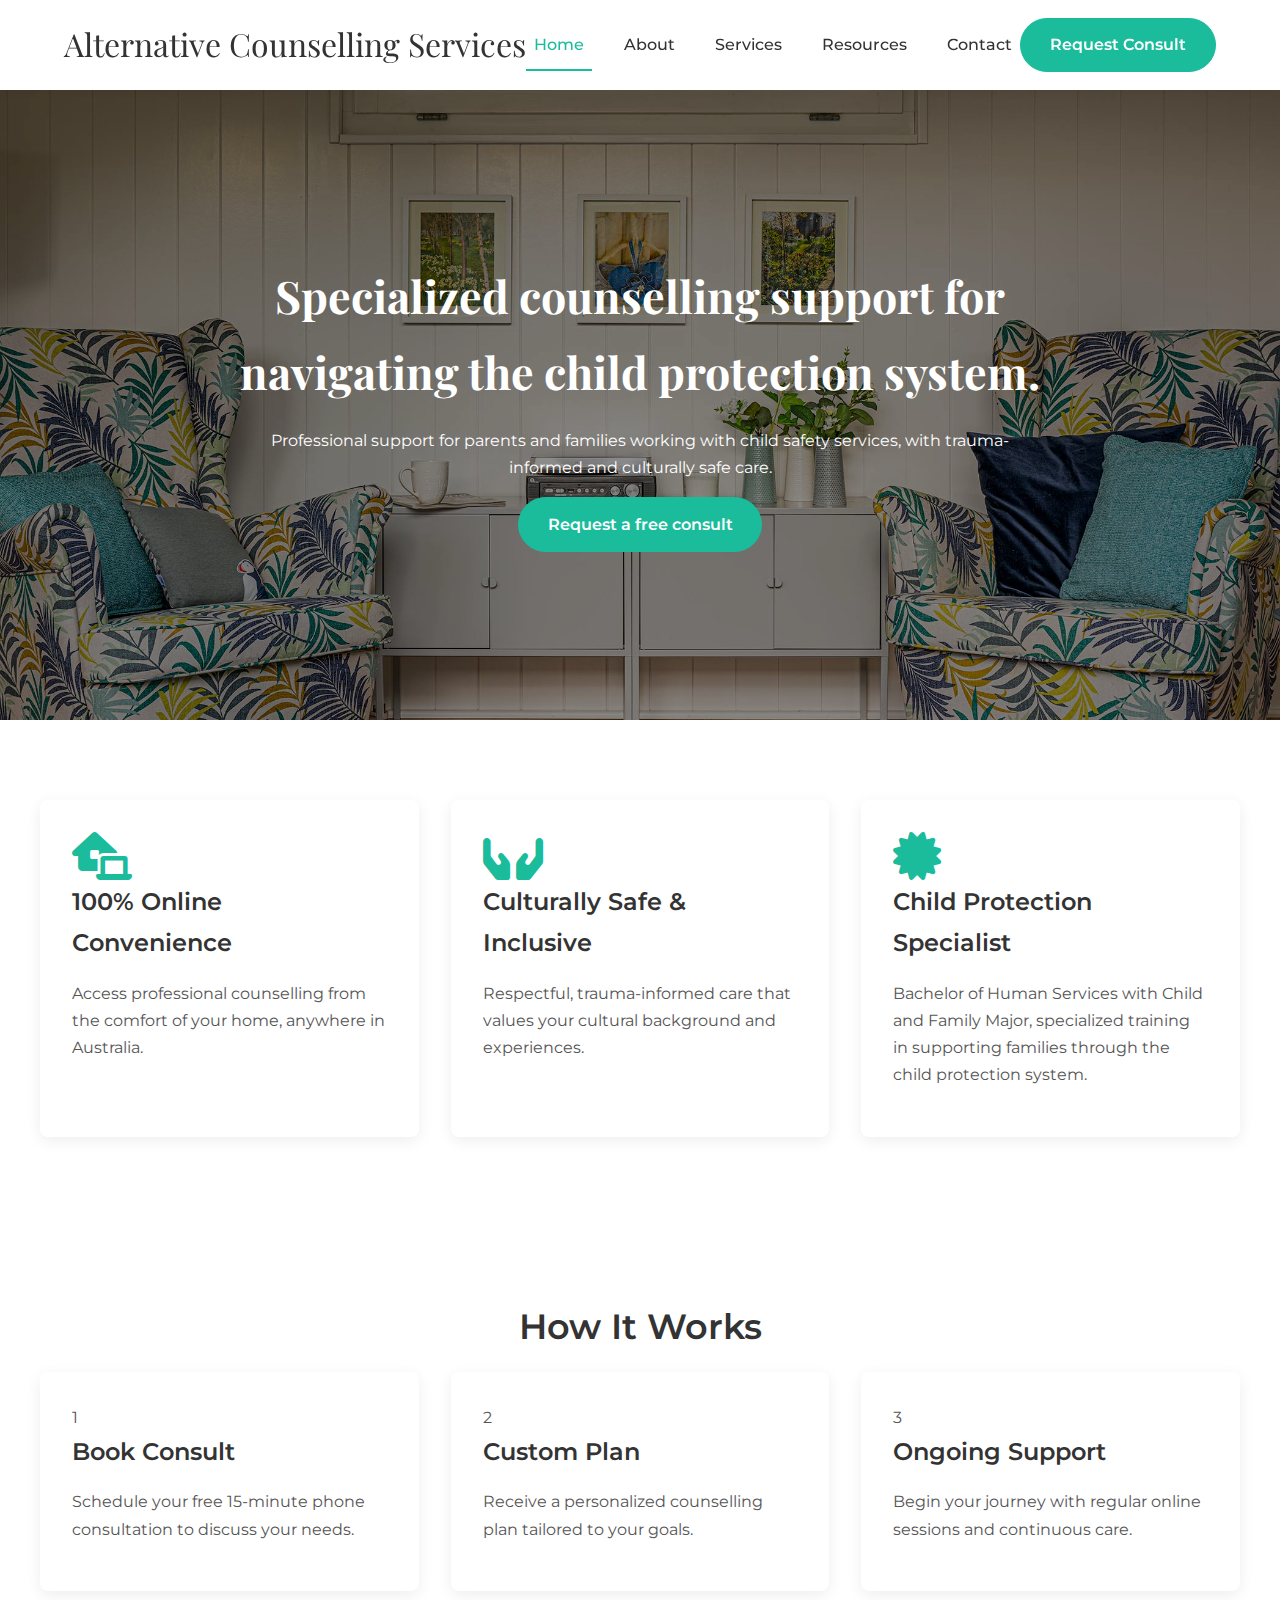
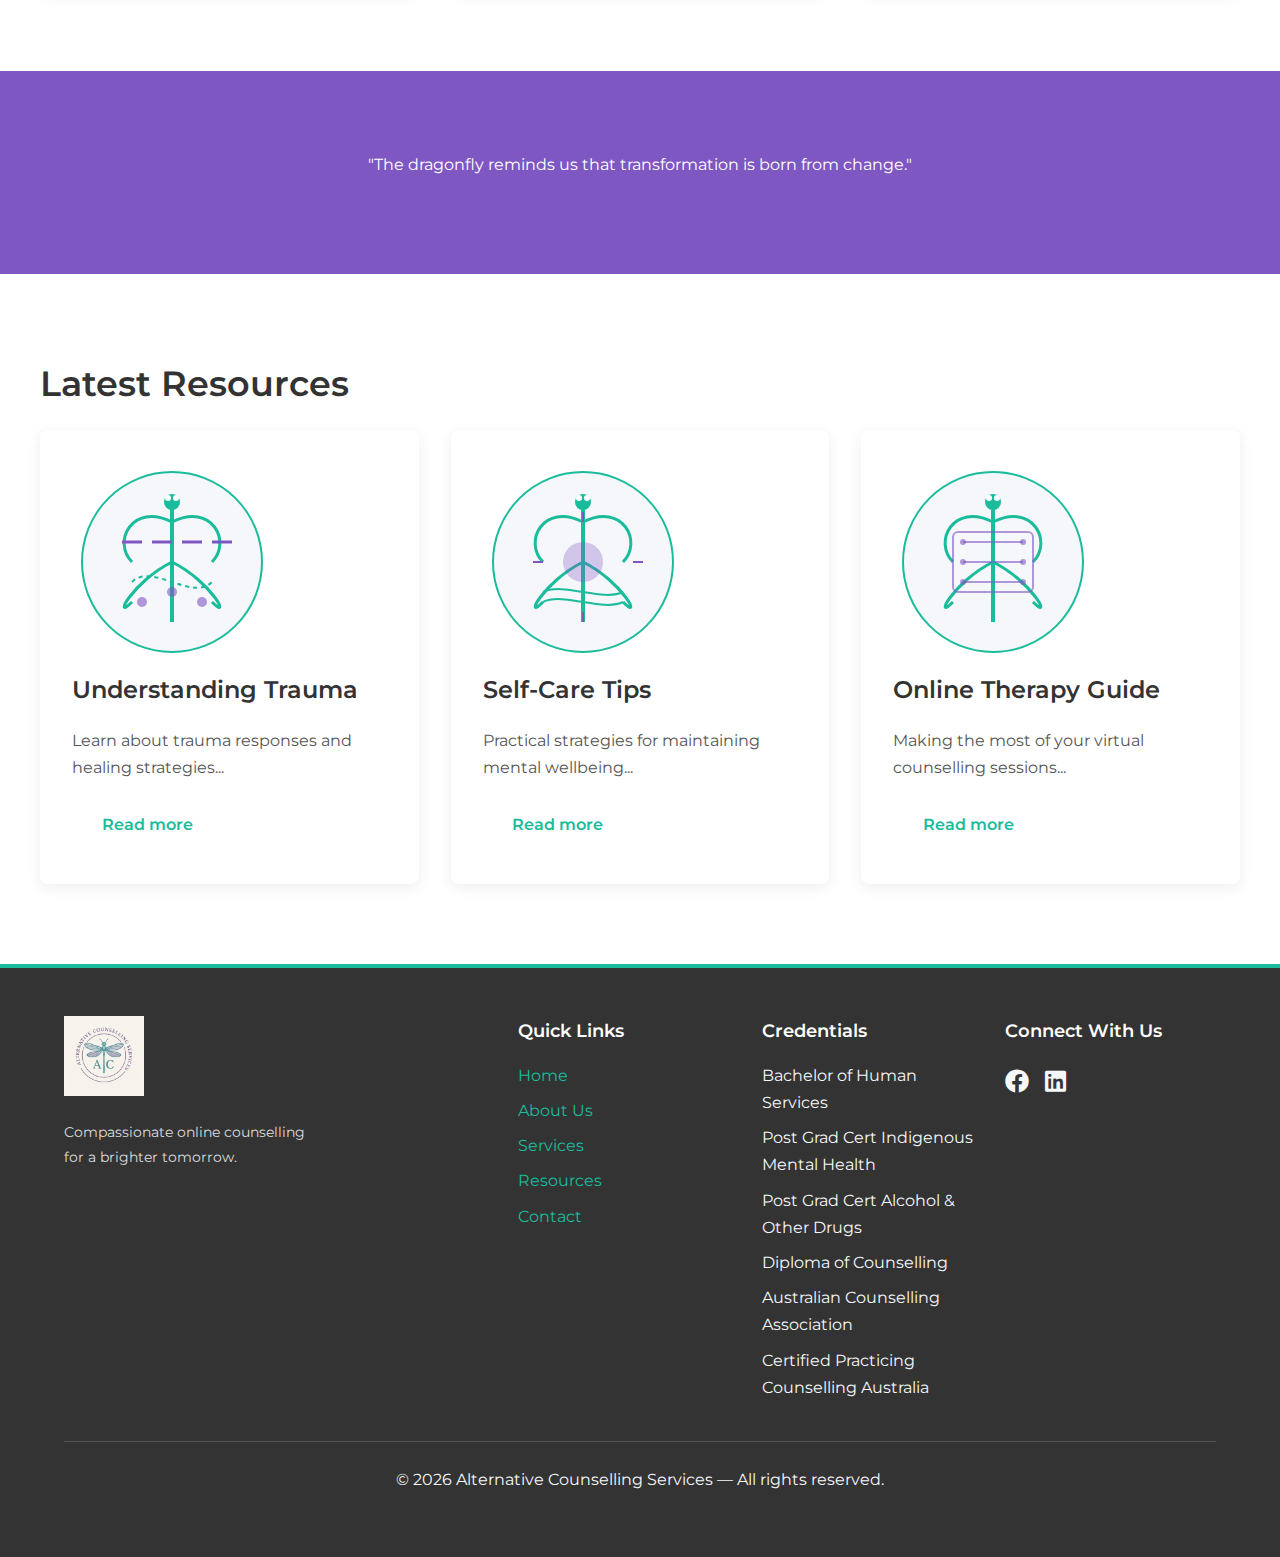
<file: index.html>
<!DOCTYPE html>
<html lang="en">
<head>
    <meta charset="UTF-8"> 
    <meta name="viewport" content="width=device-width, initial-scale=1.0">
    <title>Alternative Counselling Services | Trauma-Informed Online Counselling</title>
    <meta name="description" content="Professional online counselling services for adults, families, and young people. Trauma-informed and culturally safe support across Australia.">
    
    <!-- Favicon -->
    <link rel="icon" type="image/png" href="assets/img/acs-logo.png">

    <!-- Google Fonts -->
    <link href="https://fonts.googleapis.com/css2?family=Montserrat:wght@400;600;700&family=Open+Sans:wght@400;600&display=swap" rel="stylesheet">
    
    <!-- Font Awesome -->
    <link rel="stylesheet" href="https://cdnjs.cloudflare.com/ajax/libs/font-awesome/6.0.0/css/all.min.css">
    
    <!-- Custom CSS -->
    <link rel="stylesheet" href="assets/css/style.css">
    
    <!-- Schema.org JSON-LD -->
    <script type="application/ld+json">
    {
        "@context": "https://schema.org",
        "@type": "ProfessionalService",
        "name": "Alternative Counselling Services",
        "url": "https://alternativecounsellingservices.com.au",
        "areaServed": "AU",
        "description": "Trauma-informed online counselling services for adults, families, and young people across Australia.",
        "address": {
            "@type": "PostalAddress",
            "addressCountry": "AU"
        }
    }
    </script>
</head>
<body>
    <!-- Skip to content link -->
    <a href="#main-content" class="skip-link">Skip to main content</a>

    <!-- Header -->
    <header class="header">
        <div class="nav-container container">
            <a href="index.html" class="nav-logo-link">
                <span class="nav-logo-text">Alternative Counselling Services</span>
            </a>

            <nav class="nav-desktop">
                <a href="index.html" class="active">Home</a>
                <a href="about.html">About</a>
                <a href="services.html">Services</a>
                <a href="resources.html">Resources</a>
                <a href="contact.html">Contact</a>
            </nav>
            
            <a href="contact.html" class="btn btn-primary nav-consult-btn">Request Consult</a>

            <button class="nav-toggle" aria-label="Toggle Navigation">
                <div class="hamburger-box">
                    <div class="hamburger-inner"></div>
                </div>
            </button>
        </div>
    </header>
    
    <div class="nav-mobile-overlay" role="dialog" aria-modal="true">
        <nav class="nav-mobile">
            <a href="index.html">Home</a>
            <a href="about.html">About</a>
            <a href="services.html">Services</a>
            <a href="resources.html">Resources</a>
            <a href="contact.html">Contact</a>
            <a href="contact.html" class="btn btn-primary">Request a Free Consult</a>
        </nav>
    </div>

    <!-- Main Content -->
    <main id="main-content">
        <!-- Hero Section -->
        <section class="hero" style="background-image: url('assets/img/hero-1.jpg');">
            <div class="hero-content">
                <h1>Specialized counselling support for navigating the child protection system.</h1>
                <p>Professional support for parents and families working with child safety services, with trauma-informed and culturally safe care.</p>
                <a href="contact.html" class="btn btn-primary">Request a free consult</a>
            </div>
        </section>

        <!-- Value Cards -->
        <section class="section container">
            <div class="grid-3">
                <div class="card">
                    <i class="fas fa-laptop-house fa-3x" style="color: var(--color-primary);"></i>
                    <h3>100% Online Convenience</h3>
                    <p>Access professional counselling from the comfort of your home, anywhere in Australia.</p>
                </div>
                <div class="card">
                    <i class="fas fa-hands-holding fa-3x" style="color: var(--color-primary);"></i>
                    <h3>Culturally Safe & Inclusive</h3>
                    <p>Respectful, trauma-informed care that values your cultural background and experiences.</p>
                </div>
                <div class="card">
                    <i class="fas fa-certificate fa-3x" style="color: var(--color-primary);"></i>
                    <h3>Child Protection Specialist</h3>
                    <p>Bachelor of Human Services with Child and Family Major, specialized training in supporting families through the child protection system.</p>
                </div>
            </div>
        </section>

        <!-- How It Works -->
        <section class="section container dragonfly-bg">
            <h2 class="text-center">How It Works</h2>
            <div class="grid-3">
                <div class="card">
                    <div class="step-number">1</div>
                    <h3>Book Consult</h3>
                    <p>Schedule your free 15-minute phone consultation to discuss your needs.</p>
                </div>
                <div class="card">
                    <div class="step-number">2</div>
                    <h3>Custom Plan</h3>
                    <p>Receive a personalized counselling plan tailored to your goals.</p>
                </div>
                <div class="card">
                    <div class="step-number">3</div>
                    <h3>Ongoing Support</h3>
                    <p>Begin your journey with regular online sessions and continuous care.</p>
                </div>
            </div>
        </section>

        <!-- Dragonfly Quote -->
        <section class="section" style="background-color: var(--color-accent); color: white;">
            <div class="container text-center">
                <blockquote>
                    <p>"The dragonfly reminds us that transformation is born from change."</p>
                </blockquote>
            </div>
        </section>

        <!-- Latest Resources -->
        <section class="section container">
            <h2>Latest Resources</h2>
            <div class="grid-3">
                <!-- Resource cards will be populated from resources.html -->
                <div class="card">
                    <img src="assets/img/resource-trauma.svg" alt="Understanding Trauma" class="card-img">
                    <h3>Understanding Trauma</h3>
                    <p>Learn about trauma responses and healing strategies...</p>
                    <a href="resources.html" class="btn">Read more</a>
                </div>
                <div class="card">
                    <img src="assets/img/resource-selfcare.svg" alt="Self-Care Tips" class="card-img">
                    <h3>Self-Care Tips</h3>
                    <p>Practical strategies for maintaining mental wellbeing...</p>
                    <a href="resources.html" class="btn">Read more</a>
                </div>
                <div class="card">
                    <img src="assets/img/resource-online.svg" alt="Online Therapy Guide" class="card-img">
                    <h3>Online Therapy Guide</h3>
                    <p>Making the most of your virtual counselling sessions...</p>
                    <a href="resources.html" class="btn">Read more</a>
                </div>
            </div>
        </section>
    </main>

    <!-- Footer -->
    <footer class="footer">
        <div class="container">
            <div class="footer-grid">
                <div class="footer-col footer-col-1">
                    <img src="assets/img/acs-logo.png" alt="Alternative Counselling Services Logo" class="footer-logo">
                    <p class="footer-tagline">Compassionate online counselling for a brighter tomorrow.</p>
                </div>
                <div class="footer-col footer-col-2">
                    <h3>Quick Links</h3>
                    <ul class="footer-links">
                        <li><a href="index.html">Home</a></li>
                        <li><a href="about.html">About Us</a></li>
                        <li><a href="services.html">Services</a></li>
                        <li><a href="resources.html">Resources</a></li>
                        <li><a href="contact.html">Contact</a></li>
                    </ul>
                </div>
                <div class="footer-col footer-col-3">
                    <h3>Credentials</h3>
                    <ul class="footer-links">
                        <li>Bachelor of Human Services</li>
                        <li>Post Grad Cert Indigenous Mental Health</li>
                        <li>Post Grad Cert Alcohol & Other Drugs</li>
                        <li>Diploma of Counselling</li>
                        <li>Australian Counselling Association</li>
                        <li>Certified Practicing Counselling Australia</li>
                    </ul>
                </div>
                <div class="footer-col footer-col-4">
                    <h3>Connect With Us</h3>
                    <div class="footer-social">
                        <a href="#" aria-label="Facebook"><i class="fab fa-facebook"></i></a>
                        <a href="#" aria-label="LinkedIn"><i class="fab fa-linkedin"></i></a>
                    </div>
                </div>
            </div>
            <div class="footer-bottom">
                <p>&copy; <script>document.write(new Date().getFullYear())</script> Alternative Counselling Services — All rights reserved.</p>
            </div>
        </div>
    </footer>

    <!-- JavaScript -->
    <script src="js/main.js"></script>
</body>
</html>
</file>
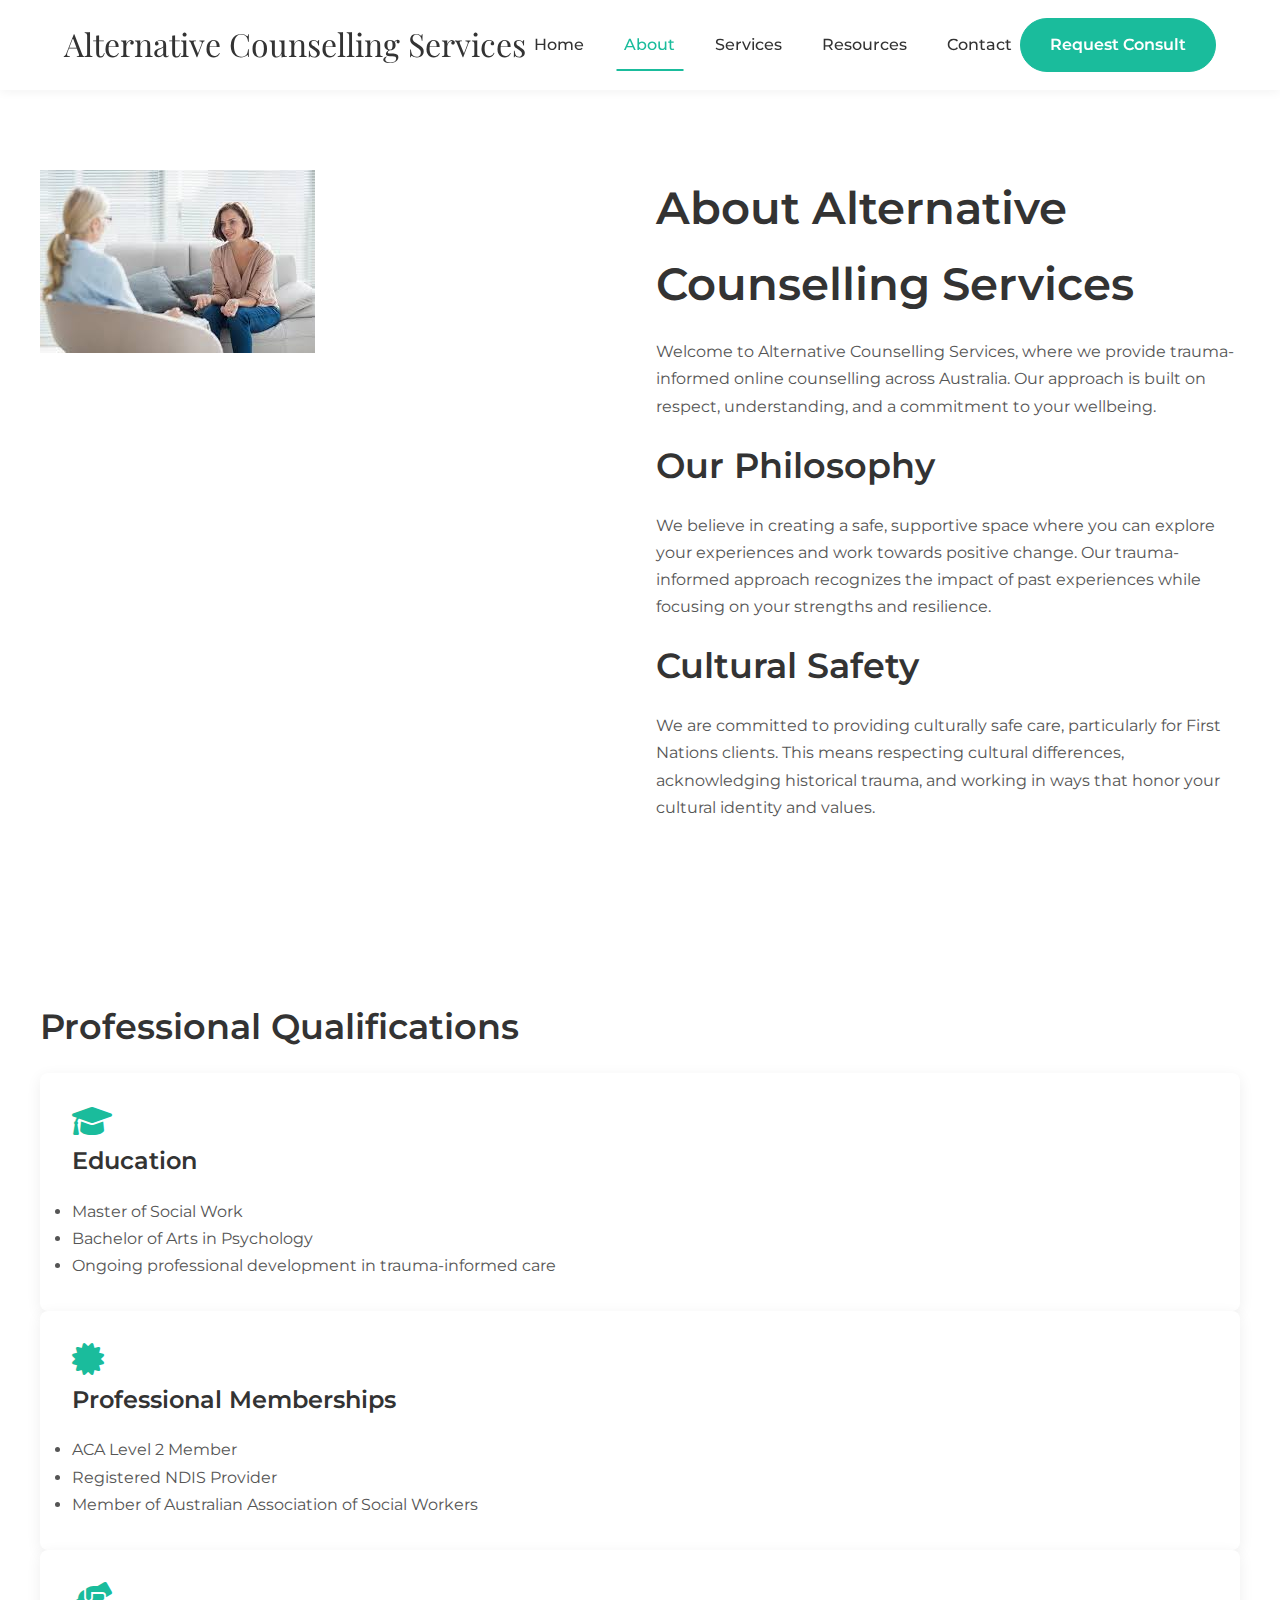
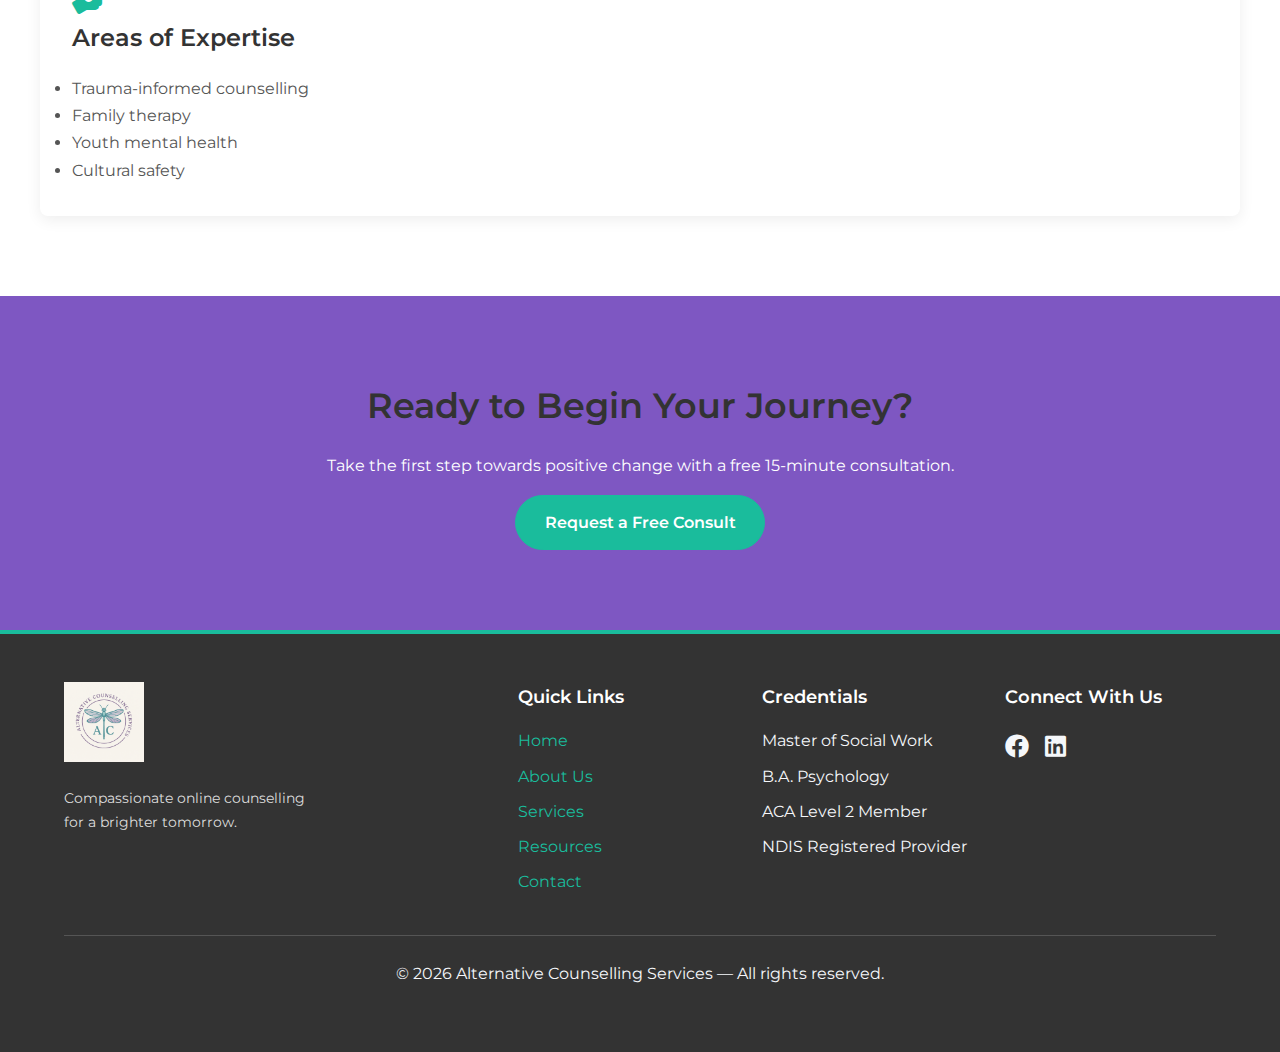
<file: about.html>
<!DOCTYPE html>
<html lang="en">
<head>
    <meta charset="UTF-8">
    <meta name="viewport" content="width=device-width, initial-scale=1.0">
    <title>About Us | Alternative Counselling Services</title>
    <meta name="description" content="Learn about our trauma-informed approach to counselling and our commitment to culturally safe care for all clients.">
    
    <!-- Favicon -->
    <link rel="icon" type="image/png" href="assets/img/acs-logo.png">

    <!-- Google Fonts -->
    <link href="https://fonts.googleapis.com/css2?family=Montserrat:wght@400;600;700&family=Open+Sans:wght@400;600&display=swap" rel="stylesheet">
    
    <!-- Font Awesome -->
    <link rel="stylesheet" href="https://cdnjs.cloudflare.com/ajax/libs/font-awesome/6.0.0/css/all.min.css">
    
    <!-- Custom CSS -->
    <link rel="stylesheet" href="assets/css/style.css">
</head>
<body>
    <!-- Skip to content link -->
    <a href="#main-content" class="skip-link">Skip to main content</a>

    <!-- Header -->
    <header class="header">
        <div class="nav-container container">
            <a href="index.html" class="nav-logo-link">
                <span class="nav-logo-text">Alternative Counselling Services</span>
            </a>

            <nav class="nav-desktop">
                <a href="index.html">Home</a>
                <a href="about.html" class="active">About</a>
                <a href="services.html">Services</a>
                <a href="resources.html">Resources</a>
                <a href="contact.html">Contact</a>
            </nav>
            
            <a href="contact.html" class="btn btn-primary nav-consult-btn">Request Consult</a>

            <button class="nav-toggle" aria-label="Toggle Navigation">
                <div class="hamburger-box">
                    <div class="hamburger-inner"></div>
                </div>
            </button>
        </div>
    </header>
    
    <div class="nav-mobile-overlay" role="dialog" aria-modal="true">
        <nav class="nav-mobile">
            <a href="index.html">Home</a>
            <a href="about.html">About</a>
            <a href="services.html">Services</a>
            <a href="resources.html">Resources</a>
            <a href="contact.html">Contact</a>
            <a href="contact.html" class="btn btn-primary">Request a Free Consult</a>
        </nav>
    </div>

    <!-- Main Content -->
    <main id="main-content">
        <!-- About Hero -->
        <section class="section container">
            <div class="grid-2">
                <div class="about-image">
                    <img src="assets/img/hero-2.jpg" alt="Kylie, Professional Counsellor" class="rounded-image">
                </div>
                <div class="about-content">
                    <h1>About Alternative Counselling Services</h1>
                    <p>Welcome to Alternative Counselling Services, where we provide trauma-informed online counselling across Australia. Our approach is built on respect, understanding, and a commitment to your wellbeing.</p>
                    
                    <h2>Our Philosophy</h2>
                    <p>We believe in creating a safe, supportive space where you can explore your experiences and work towards positive change. Our trauma-informed approach recognizes the impact of past experiences while focusing on your strengths and resilience.</p>
                    
                    <h2>Cultural Safety</h2>
                    <p>We are committed to providing culturally safe care, particularly for First Nations clients. This means respecting cultural differences, acknowledging historical trauma, and working in ways that honor your cultural identity and values.</p>
                </div>
            </div>
        </section>

        <!-- Qualifications -->
        <section class="section container dragonfly-bg">
            <h2>Professional Qualifications</h2>
            <div class="qualifications-grid">
                <div class="card">
                    <i class="fas fa-graduation-cap fa-2x" style="color: var(--color-primary);"></i>
                    <h3>Education</h3>
                    <ul>
                        <li>Master of Social Work</li>
                        <li>Bachelor of Arts in Psychology</li>
                        <li>Ongoing professional development in trauma-informed care</li>
                    </ul>
                </div>
                <div class="card">
                    <i class="fas fa-certificate fa-2x" style="color: var(--color-primary);"></i>
                    <h3>Professional Memberships</h3>
                    <ul>
                        <li>ACA Level 2 Member</li>
                        <li>Registered NDIS Provider</li>
                        <li>Member of Australian Association of Social Workers</li>
                    </ul>
                </div>
                <div class="card">
                    <i class="fas fa-hands-helping fa-2x" style="color: var(--color-primary);"></i>
                    <h3>Areas of Expertise</h3>
                    <ul>
                        <li>Trauma-informed counselling</li>
                        <li>Family therapy</li>
                        <li>Youth mental health</li>
                        <li>Cultural safety</li>
                    </ul>
                </div>
            </div>
        </section>

        <!-- Call to Action -->
        <section class="section" style="background-color: var(--color-accent); color: white;">
            <div class="container text-center">
                <h2>Ready to Begin Your Journey?</h2>
                <p>Take the first step towards positive change with a free 15-minute consultation.</p>
                <a href="contact.html" class="btn btn-primary">Request a Free Consult</a>
            </div>
        </section>
    </main>

    <!-- Footer -->
    <footer class="footer">
        <div class="container">
            <div class="footer-grid">
                <div class="footer-col footer-col-1">
                    <img src="assets/img/acs-logo.png" alt="Alternative Counselling Services Logo" class="footer-logo">
                    <p class="footer-tagline">Compassionate online counselling for a brighter tomorrow.</p>
                </div>
                <div class="footer-col footer-col-2">
                    <h3>Quick Links</h3>
                    <ul class="footer-links">
                        <li><a href="index.html">Home</a></li>
                        <li><a href="about.html">About Us</a></li>
                        <li><a href="services.html">Services</a></li>
                        <li><a href="resources.html">Resources</a></li>
                        <li><a href="contact.html">Contact</a></li>
                    </ul>
                </div>
                <div class="footer-col footer-col-3">
                    <h3>Credentials</h3>
                    <ul class="footer-links">
                        <li>Master of Social Work</li>
                        <li>B.A. Psychology</li>
                        <li>ACA Level 2 Member</li>
                        <li>NDIS Registered Provider</li>
                    </ul>
                </div>
                <div class="footer-col footer-col-4">
                    <h3>Connect With Us</h3>
                    <div class="footer-social">
                        <a href="#" aria-label="Facebook"><i class="fab fa-facebook"></i></a>
                        <a href="#" aria-label="LinkedIn"><i class="fab fa-linkedin"></i></a>
                    </div>
                </div>
            </div>
            <div class="footer-bottom">
                <p>&copy; <script>document.write(new Date().getFullYear())</script> Alternative Counselling Services — All rights reserved.</p>
            </div>
        </div>
    </footer>

    <!-- JavaScript -->
    <script src="js/main.js"></script>
</body>
</html>
</file>
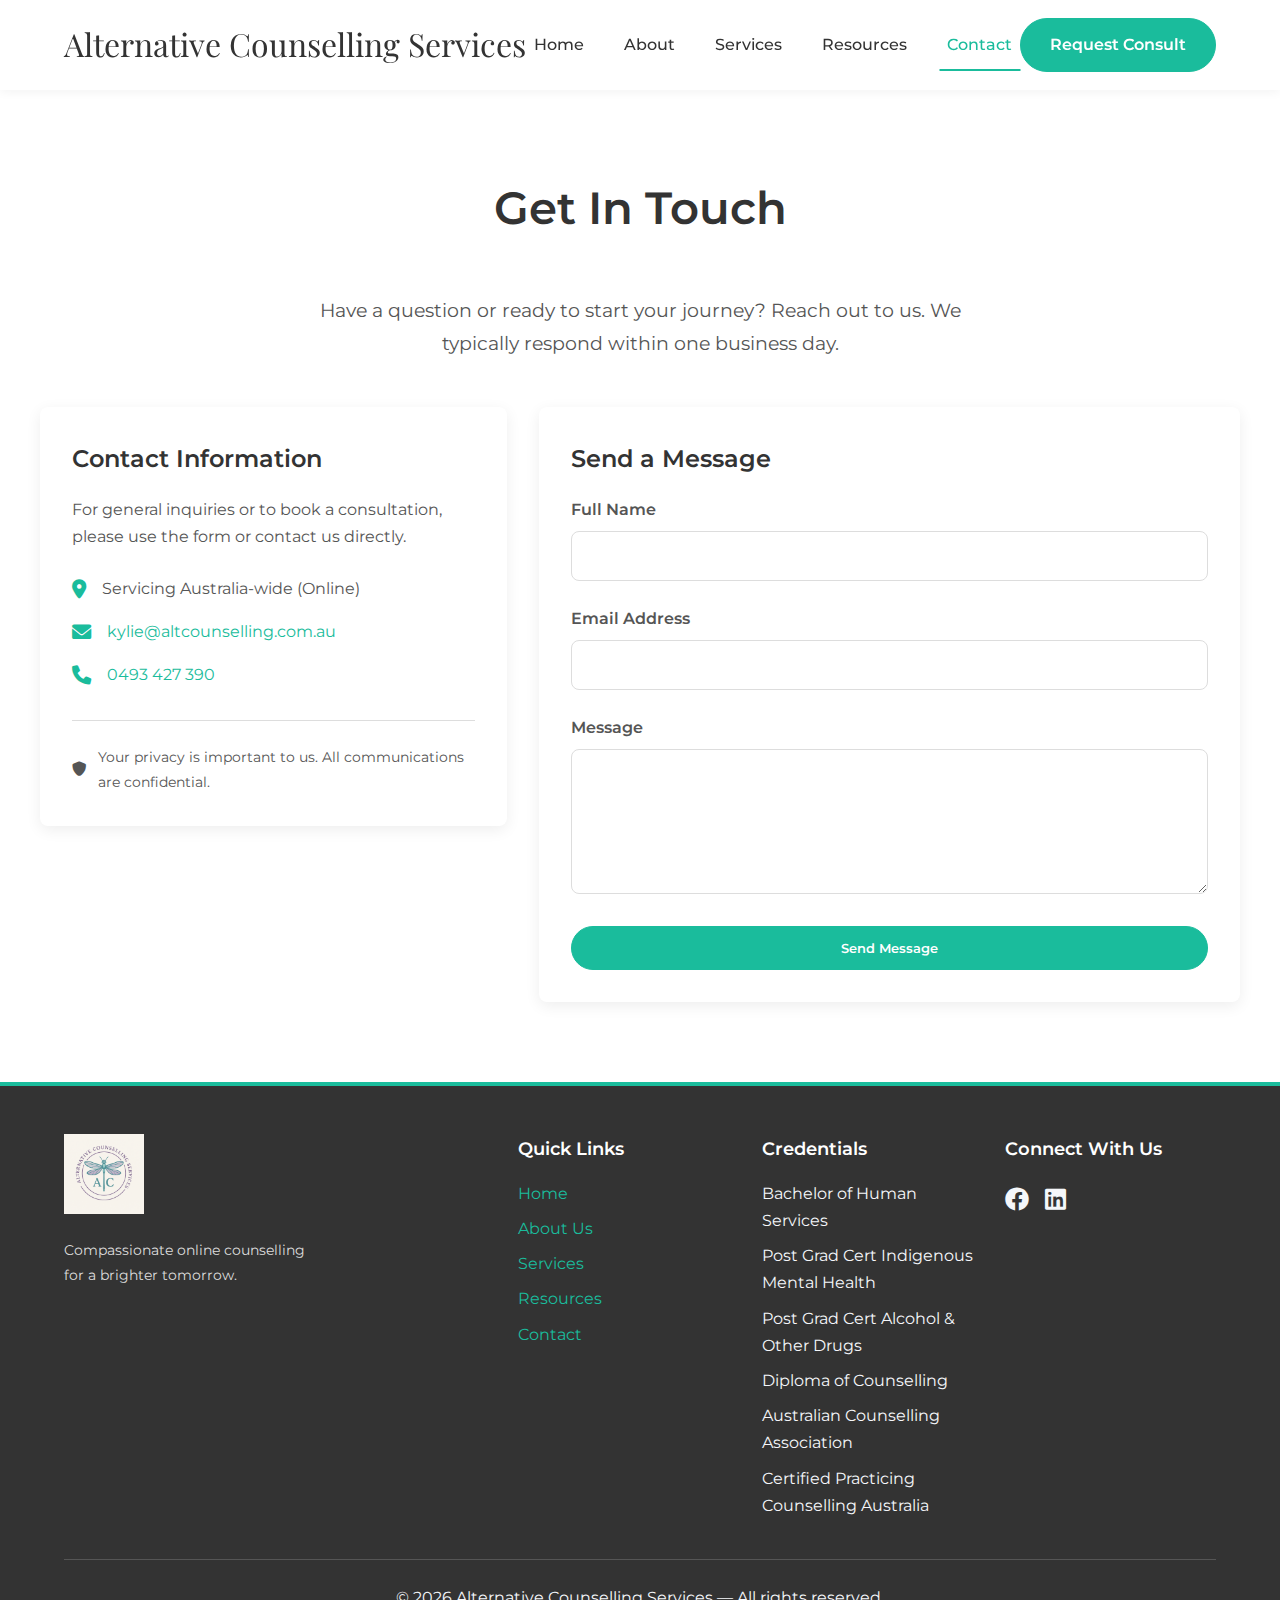
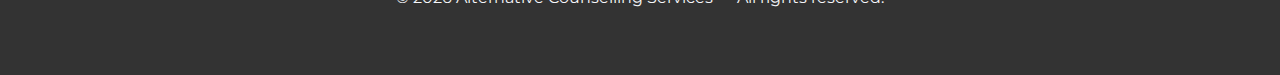
<file: contact.html>
<!DOCTYPE html>
<html lang="en">
<head>
    <meta charset="UTF-8"> 
    <meta name="viewport" content="width=device-width, initial-scale=1.0">
    <title>Contact Us | Alternative Counselling Services</title>
    <meta name="description" content="Get in touch with Alternative Counselling Services to schedule your free 15-minute consultation. Online counselling available across Australia.">
    
    <!-- Favicon -->
    <link rel="icon" type="image/png" href="assets/img/acs-logo.png">

    <!-- Google Fonts -->
    <link href="https://fonts.googleapis.com/css2?family=Montserrat:wght@400;600;700&family=Open+Sans:wght@400;600&display=swap" rel="stylesheet">
    
    <!-- Font Awesome -->
    <link rel="stylesheet" href="https://cdnjs.cloudflare.com/ajax/libs/font-awesome/6.0.0/css/all.min.css">
    
    <!-- Custom CSS -->
    <link rel="stylesheet" href="assets/css/style.css">
</head>
<body>
    <!-- Skip to content link -->
    <a href="#main-content" class="skip-link">Skip to main content</a>

    <!-- Header -->
    <header class="header">
        <div class="nav-container container">
            <a href="index.html" class="nav-logo-link">
                <span class="nav-logo-text">Alternative Counselling Services</span>
            </a>

            <nav class="nav-desktop">
                <a href="index.html">Home</a>
                <a href="about.html">About</a>
                <a href="services.html">Services</a>
                <a href="resources.html">Resources</a>
                <a href="contact.html" class="active">Contact</a>
            </nav>
            
            <a href="contact.html" class="btn btn-primary nav-consult-btn">Request Consult</a>

            <button class="nav-toggle" aria-label="Toggle Navigation">
                <div class="hamburger-box">
                    <div class="hamburger-inner"></div>
                </div>
            </button>
        </div>
    </header>
    
    <div class="nav-mobile-overlay" role="dialog" aria-modal="true">
        <nav class="nav-mobile">
            <a href="index.html">Home</a>
            <a href="about.html">About</a>
            <a href="services.html">Services</a>
            <a href="resources.html">Resources</a>
            <a href="contact.html">Contact</a>
            <a href="contact.html" class="btn btn-primary">Request a Free Consult</a>
        </nav>
    </div>

    <!-- Main Content -->
    <main id="main-content">
        <!-- Contact Section -->
        <section class="section container">
            <div class="text-center" style="margin-bottom: 3rem;">
                <h1 class="section-title">Get In Touch</h1>
                <p class="lead">Have a question or ready to start your journey? Reach out to us. We typically respond within one business day.</p>
            </div>

            <div class="contact-grid">
                <div class="card">
                    <h3>Contact Information</h3>
                    <p>For general inquiries or to book a consultation, please use the form or contact us directly.</p>
                    <ul class="contact-details-list">
                        <li><i class="fas fa-map-marker-alt"></i><span>Servicing Australia-wide (Online)</span></li>
                        <li><i class="fas fa-envelope"></i><a href="mailto:kylie@altcounselling.com.au">kylie@altcounselling.com.au</a></li>
                        <li><i class="fas fa-phone"></i><a href="tel:+61493427390">0493 427 390</a></li>
                    </ul>
                    <div class="privacy-note">
                        <i class="fas fa-shield-alt"></i>
                        <span>Your privacy is important to us. All communications are confidential.</span>
                    </div>
                </div>

                <div class="card">
                    <h3>Send a Message</h3>
                    <form action="https://formspree.io/f/xkgzvgvr" method="POST">
                        <div class="form-group">
                            <label for="name">Full Name</label>
                            <input type="text" id="name" name="name" class="form-control" required>
                        </div>
                        <div class="form-group">
                            <label for="email">Email Address</label>
                            <input type="email" id="email" name="email" class="form-control" required>
                        </div>
                        <div class="form-group">
                            <label for="message">Message</label>
                            <textarea id="message" name="message" class="form-control" rows="6" required></textarea>
                        </div>
                        <button type="submit" class="btn btn-primary" style="width: 100%;">Send Message</button>
                    </form>
                </div>
            </div>
        </section>
    </main>

    <!-- Footer -->
    <footer class="footer">
        <div class="container">
            <div class="footer-grid">
                <div class="footer-col footer-col-1">
                    <img src="assets/img/acs-logo.png" alt="Alternative Counselling Services Logo" class="footer-logo">
                    <p class="footer-tagline">Compassionate online counselling for a brighter tomorrow.</p>
                </div>
                <div class="footer-col footer-col-2">
                    <h3>Quick Links</h3>
                    <ul class="footer-links">
                        <li><a href="index.html">Home</a></li>
                        <li><a href="about.html">About Us</a></li>
                        <li><a href="services.html">Services</a></li>
                        <li><a href="resources.html">Resources</a></li>
                        <li><a href="contact.html">Contact</a></li>
                    </ul>
                </div>
                <div class="footer-col footer-col-3">
                    <h3>Credentials</h3>
                    <ul class="footer-links">
                        <li>Bachelor of Human Services</li>
                        <li>Post Grad Cert Indigenous Mental Health</li>
                        <li>Post Grad Cert Alcohol & Other Drugs</li>
                        <li>Diploma of Counselling</li>
                        <li>Australian Counselling Association</li>
                        <li>Certified Practicing Counselling Australia</li>
                    </ul>
                </div>
                <div class="footer-col footer-col-4">
                    <h3>Connect With Us</h3>
                    <div class="footer-social">
                        <a href="#" aria-label="Facebook"><i class="fab fa-facebook"></i></a>
                        <a href="#" aria-label="LinkedIn"><i class="fab fa-linkedin"></i></a>
                    </div>
                </div>
            </div>
            <div class="footer-bottom">
                <p>&copy; <script>document.write(new Date().getFullYear())</script> Alternative Counselling Services — All rights reserved.</p>
            </div>
        </div>
    </footer>

    <!-- JavaScript -->
    <script src="js/main.js"></script>
</body>
</html>
</file>
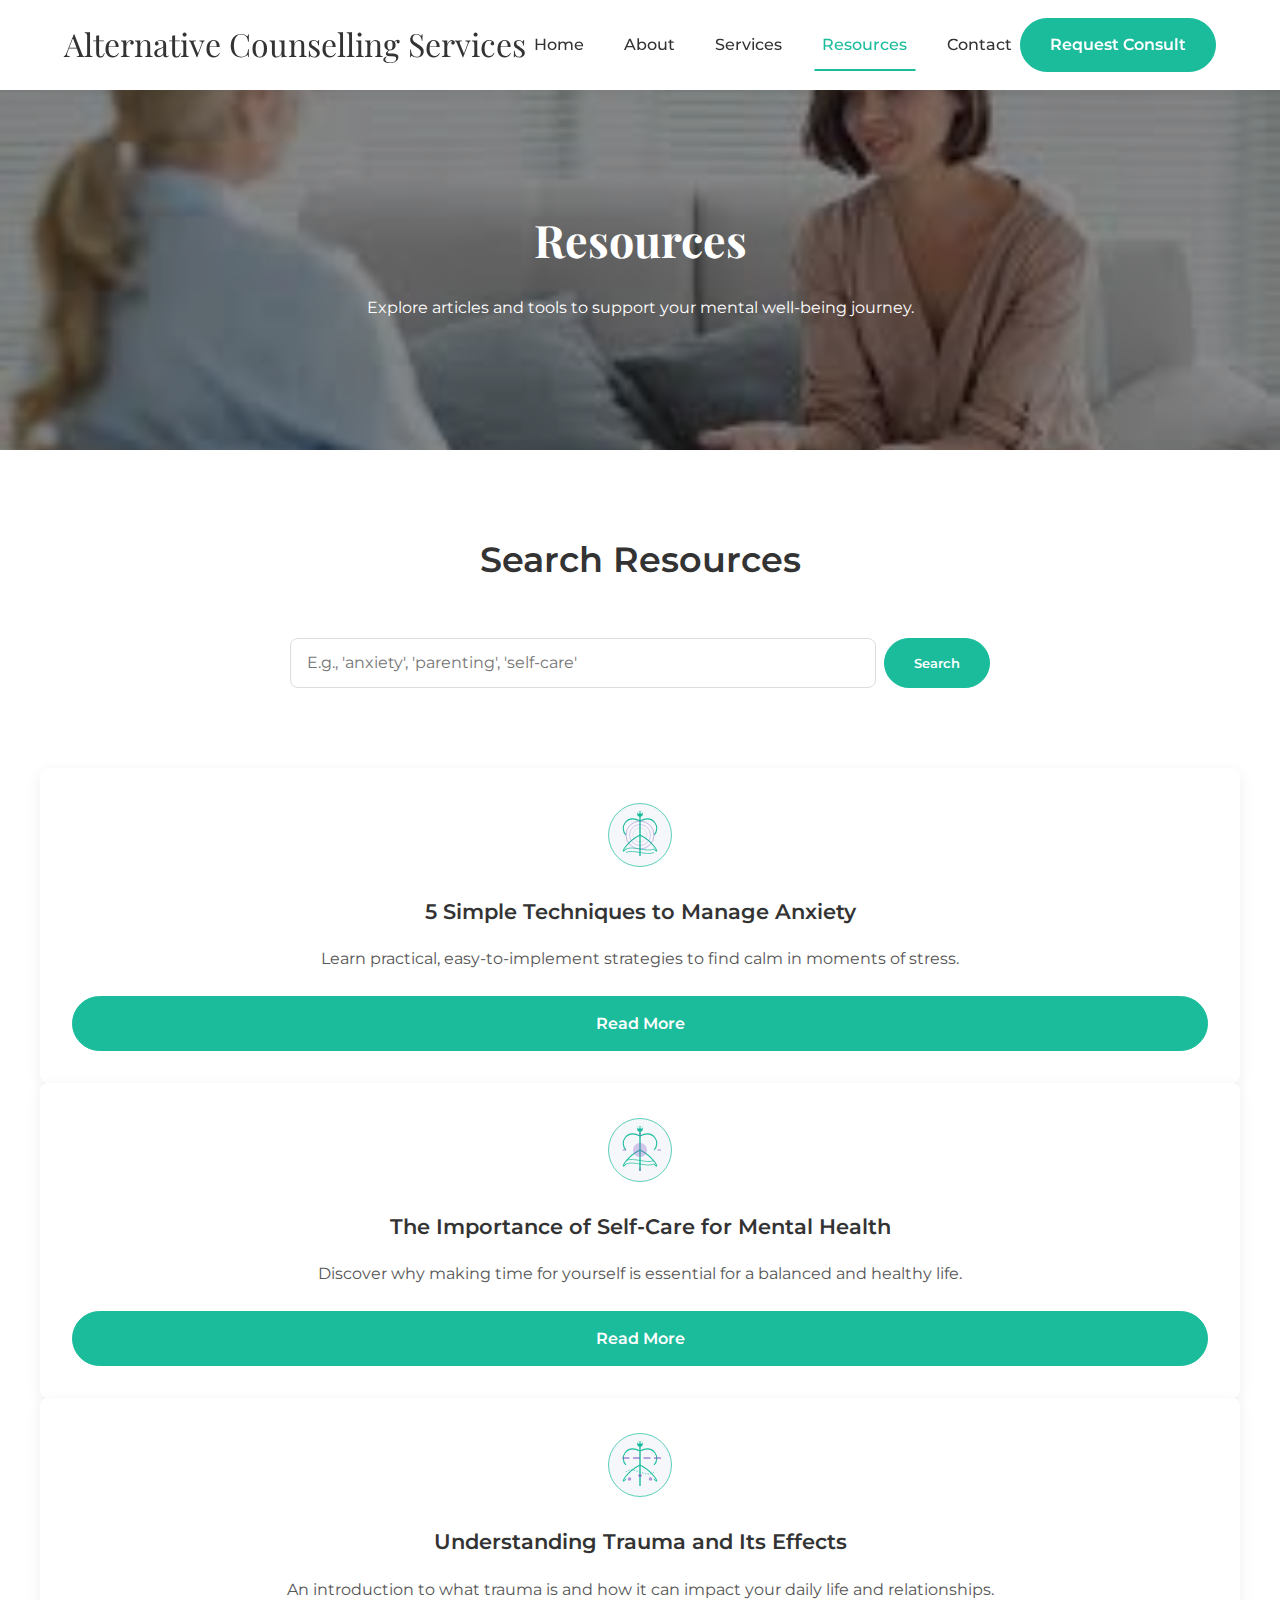
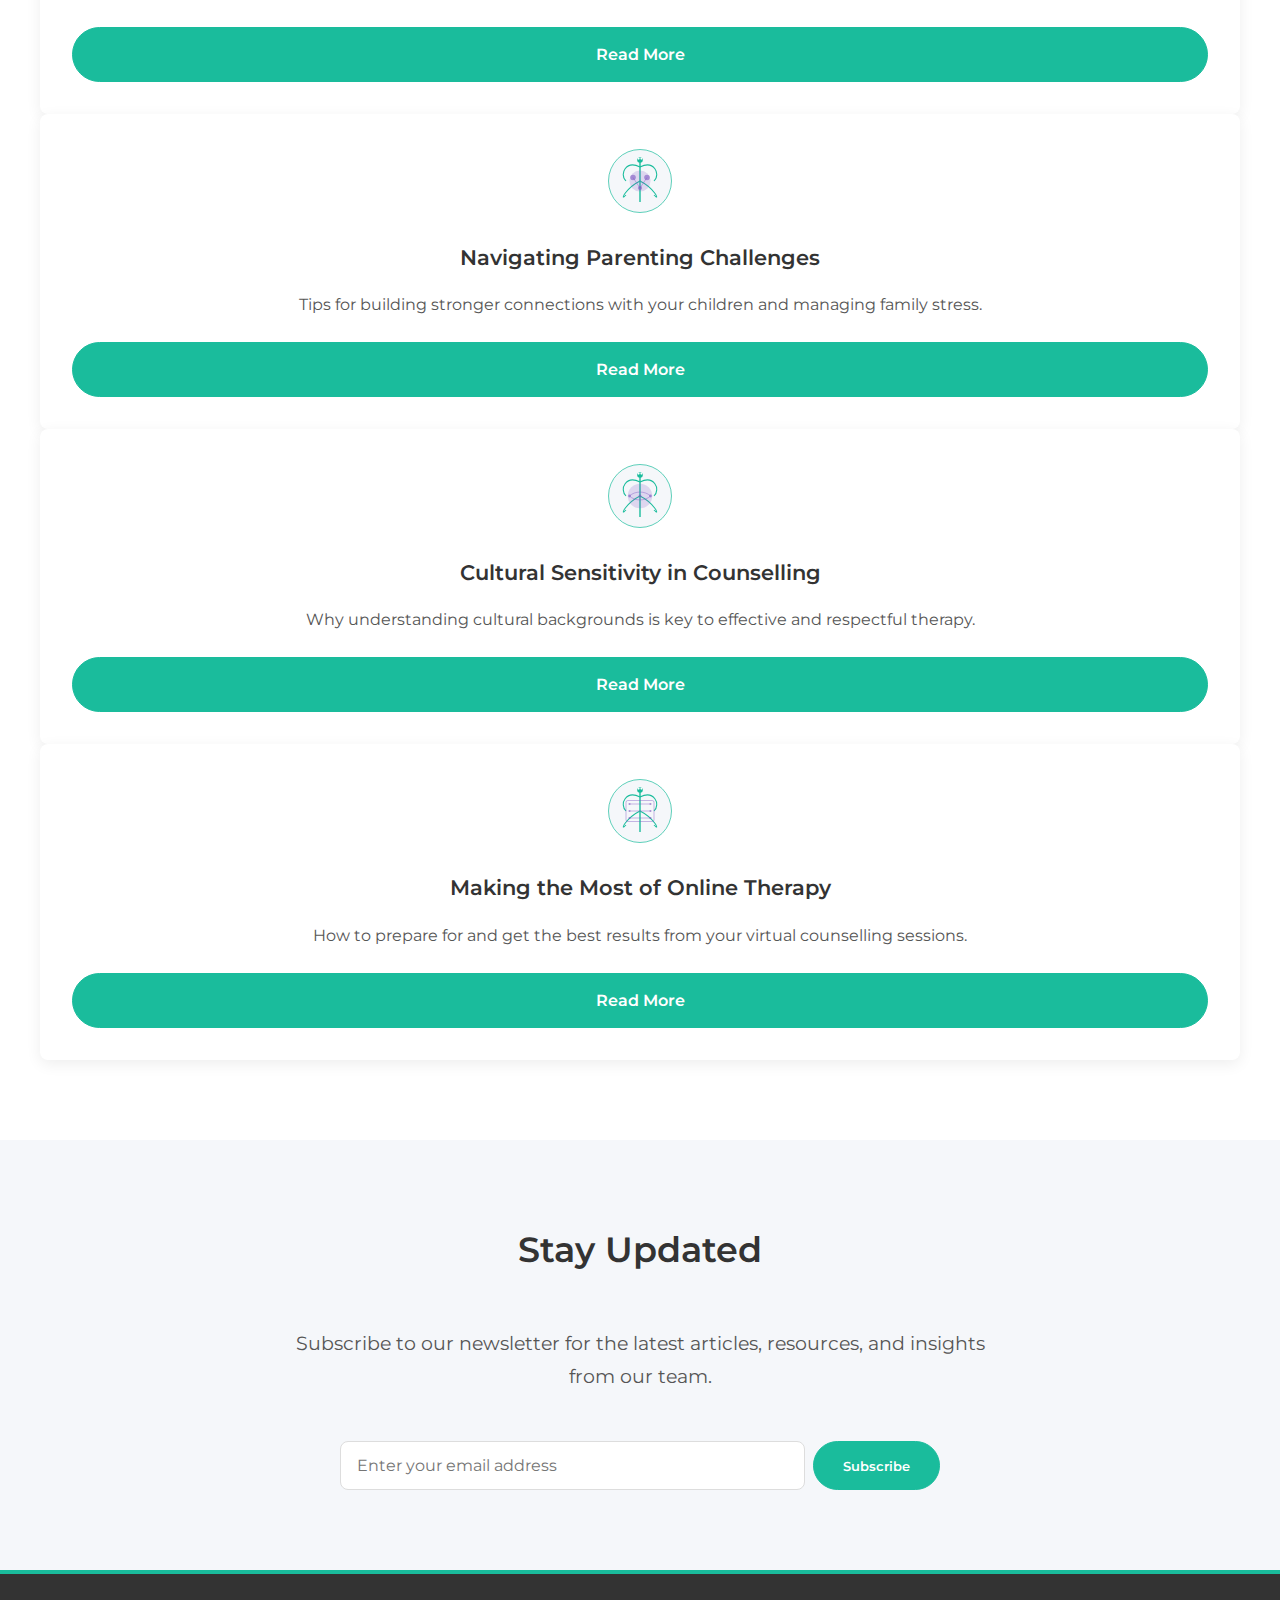
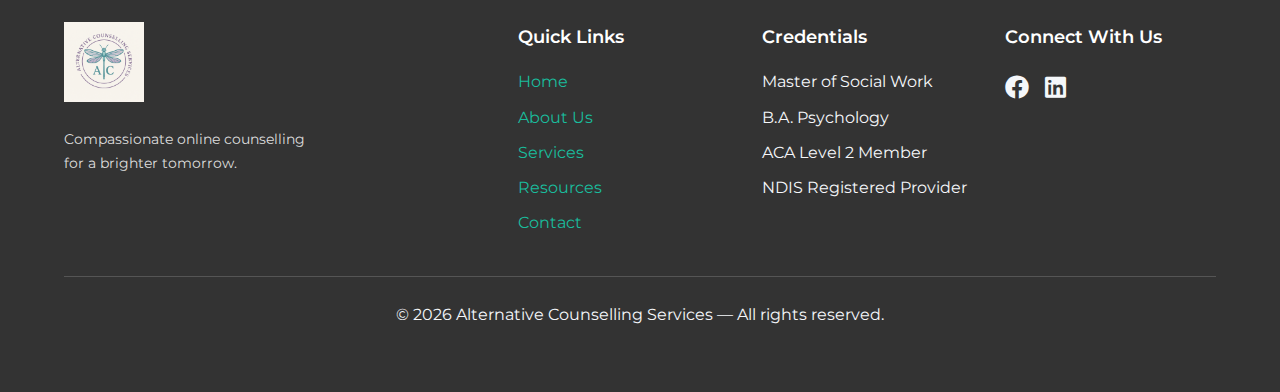
<file: resources.html>
<!DOCTYPE html>
<html lang="en">
<head>
    <meta charset="UTF-8">
    <meta name="viewport" content="width=device-width, initial-scale=1.0">
    <title>Resources | Alternative Counselling Services</title>
    <meta name="description" content="Helpful resources and articles about mental health, counselling, and wellbeing from Alternative Counselling Services.">
    
    <!-- Favicon -->
    <link rel="icon" type="image/png" href="assets/img/acs-logo.png">

    <!-- Google Fonts -->
    <link href="https://fonts.googleapis.com/css2?family=Montserrat:wght@400;600;700&family=Open+Sans:wght@400;600&display=swap" rel="stylesheet">
    
    <!-- Font Awesome -->
    <link rel="stylesheet" href="https://cdnjs.cloudflare.com/ajax/libs/font-awesome/6.0.0/css/all.min.css">
    
    <!-- Custom CSS -->
    <link rel="stylesheet" href="assets/css/style.css">
</head>
<body>
    <!-- Skip to content link -->
    <a href="#main-content" class="skip-link">Skip to main content</a>

    <!-- Header -->
    <header class="header">
        <div class="nav-container container">
            <a href="index.html" class="nav-logo-link">
                <span class="nav-logo-text">Alternative Counselling Services</span>
            </a>

            <nav class="nav-desktop">
                <a href="index.html">Home</a>
                <a href="about.html">About</a>
                <a href="services.html">Services</a>
                <a href="resources.html" class="active">Resources</a>
                <a href="contact.html">Contact</a>
            </nav>
            
            <a href="contact.html" class="btn btn-primary nav-consult-btn">Request Consult</a>

            <button class="nav-toggle" aria-label="Toggle Navigation">
                <div class="hamburger-box">
                    <div class="hamburger-inner"></div>
                </div>
            </button>
        </div>
    </header>
    
    <div class="nav-mobile-overlay" role="dialog" aria-modal="true">
        <nav class="nav-mobile">
            <a href="index.html">Home</a>
            <a href="about.html">About</a>
            <a href="services.html">Services</a>
            <a href="resources.html">Resources</a>
            <a href="contact.html">Contact</a>
            <a href="contact.html" class="btn btn-primary">Request a Free Consult</a>
        </nav>
    </div>

    <!-- Main Content -->
    <main id="main-content">
        <!-- Resources Hero -->
        <section class="hero" style="background-image: url('assets/img/hero-2.jpg'); min-height: 40vh;">
            <div class="hero-content">
                <h1>Resources</h1>
                <p>Explore articles and tools to support your mental well-being journey.</p>
            </div>
        </section>

        <!-- Search Section -->
        <section class="section container">
            <div class="search-container">
                <h2 class="section-title">Search Resources</h2>
                <form class="search-form">
                    <input type="search" class="form-control" placeholder="E.g., 'anxiety', 'parenting', 'self-care'">
                    <button type="submit" class="btn btn-primary">Search</button>
                </form>
            </div>
        </section>

        <!-- Resources Grid -->
        <section class="section container" style="padding-top: 0;">
            <div class="resources-grid">
                <!-- Resource Card 1: Anxiety -->
                <div class="card resource-card">
                    <img src="assets/img/resource-anxiety.svg" alt="Anxiety icon" class="resource-card-icon">
                    <h3>5 Simple Techniques to Manage Anxiety</h3>
                    <p>Learn practical, easy-to-implement strategies to find calm in moments of stress.</p>
                    <a href="#" class="btn btn-primary">Read More</a>
                </div>

                <!-- Resource Card 2: Self-Care -->
                <div class="card resource-card">
                    <img src="assets/img/resource-selfcare.svg" alt="Self-care icon" class="resource-card-icon">
                    <h3>The Importance of Self-Care for Mental Health</h3>
                    <p>Discover why making time for yourself is essential for a balanced and healthy life.</p>
                    <a href="#" class="btn btn-primary">Read More</a>
                </div>

                <!-- Resource Card 3: Trauma -->
                <div class="card resource-card">
                    <img src="assets/img/resource-trauma.svg" alt="Trauma icon" class="resource-card-icon">
                    <h3>Understanding Trauma and Its Effects</h3>
                    <p>An introduction to what trauma is and how it can impact your daily life and relationships.</p>
                    <a href="#" class="btn btn-primary">Read More</a>
                </div>

                <!-- Resource Card 4: Parenting -->
                <div class="card resource-card">
                    <img src="assets/img/resource-parenting.svg" alt="Parenting icon" class="resource-card-icon">
                    <h3>Navigating Parenting Challenges</h3>
                    <p>Tips for building stronger connections with your children and managing family stress.</p>
                    <a href="#" class="btn btn-primary">Read More</a>
                </div>
                
                <!-- Resource Card 5: Cultural -->
                <div class="card resource-card">
                    <img src="assets/img/resource-cultural.svg" alt="Cultural counselling icon" class="resource-card-icon">
                    <h3>Cultural Sensitivity in Counselling</h3>
                    <p>Why understanding cultural backgrounds is key to effective and respectful therapy.</p>
                    <a href="#" class="btn btn-primary">Read More</a>
                </div>

                <!-- Resource Card 6: Online -->
                <div class="card resource-card">
                    <img src="assets/img/resource-online.svg" alt="Online therapy icon" class="resource-card-icon">
                    <h3>Making the Most of Online Therapy</h3>
                    <p>How to prepare for and get the best results from your virtual counselling sessions.</p>
                    <a href="#" class="btn btn-primary">Read More</a>
                </div>
            </div>
        </section>

        <!-- Newsletter Section -->
        <section class="section newsletter-section" style="background-color: var(--color-light-alt);">
            <div class="container text-center">
                <h2 class="section-title">Stay Updated</h2>
                <p class="lead">Subscribe to our newsletter for the latest articles, resources, and insights from our team.</p>
                <form class="newsletter-form">
                    <input type="email" class="form-control" placeholder="Enter your email address">
                    <button type="submit" class="btn btn-primary">Subscribe</button>
                </form>
            </div>
        </section>
    </main>

    <!-- Footer -->
    <footer class="footer">
        <div class="container">
            <div class="footer-grid">
                <div class="footer-col footer-col-1">
                    <img src="assets/img/acs-logo.png" alt="Alternative Counselling Services Logo" class="footer-logo">
                    <p class="footer-tagline">Compassionate online counselling for a brighter tomorrow.</p>
                </div>
                <div class="footer-col footer-col-2">
                    <h3>Quick Links</h3>
                    <ul class="footer-links">
                        <li><a href="index.html">Home</a></li>
                        <li><a href="about.html">About Us</a></li>
                        <li><a href="services.html">Services</a></li>
                        <li><a href="resources.html">Resources</a></li>
                        <li><a href="contact.html">Contact</a></li>
                    </ul>
                </div>
                <div class="footer-col footer-col-3">
                    <h3>Credentials</h3>
                    <ul class="footer-links">
                        <li>Master of Social Work</li>
                        <li>B.A. Psychology</li>
                        <li>ACA Level 2 Member</li>
                        <li>NDIS Registered Provider</li>
                    </ul>
                </div>
                <div class="footer-col footer-col-4">
                    <h3>Connect With Us</h3>
                    <div class="footer-social">
                        <a href="#" aria-label="Facebook"><i class="fab fa-facebook"></i></a>
                        <a href="#" aria-label="LinkedIn"><i class="fab fa-linkedin"></i></a>
                    </div>
                </div>
            </div>
            <div class="footer-bottom">
                <p>&copy; <script>document.write(new Date().getFullYear())</script> Alternative Counselling Services — All rights reserved.</p>
            </div>
        </div>
    </footer>

    <!-- JavaScript -->
    <script src="js/main.js"></script>
</body>
</html>
</file>
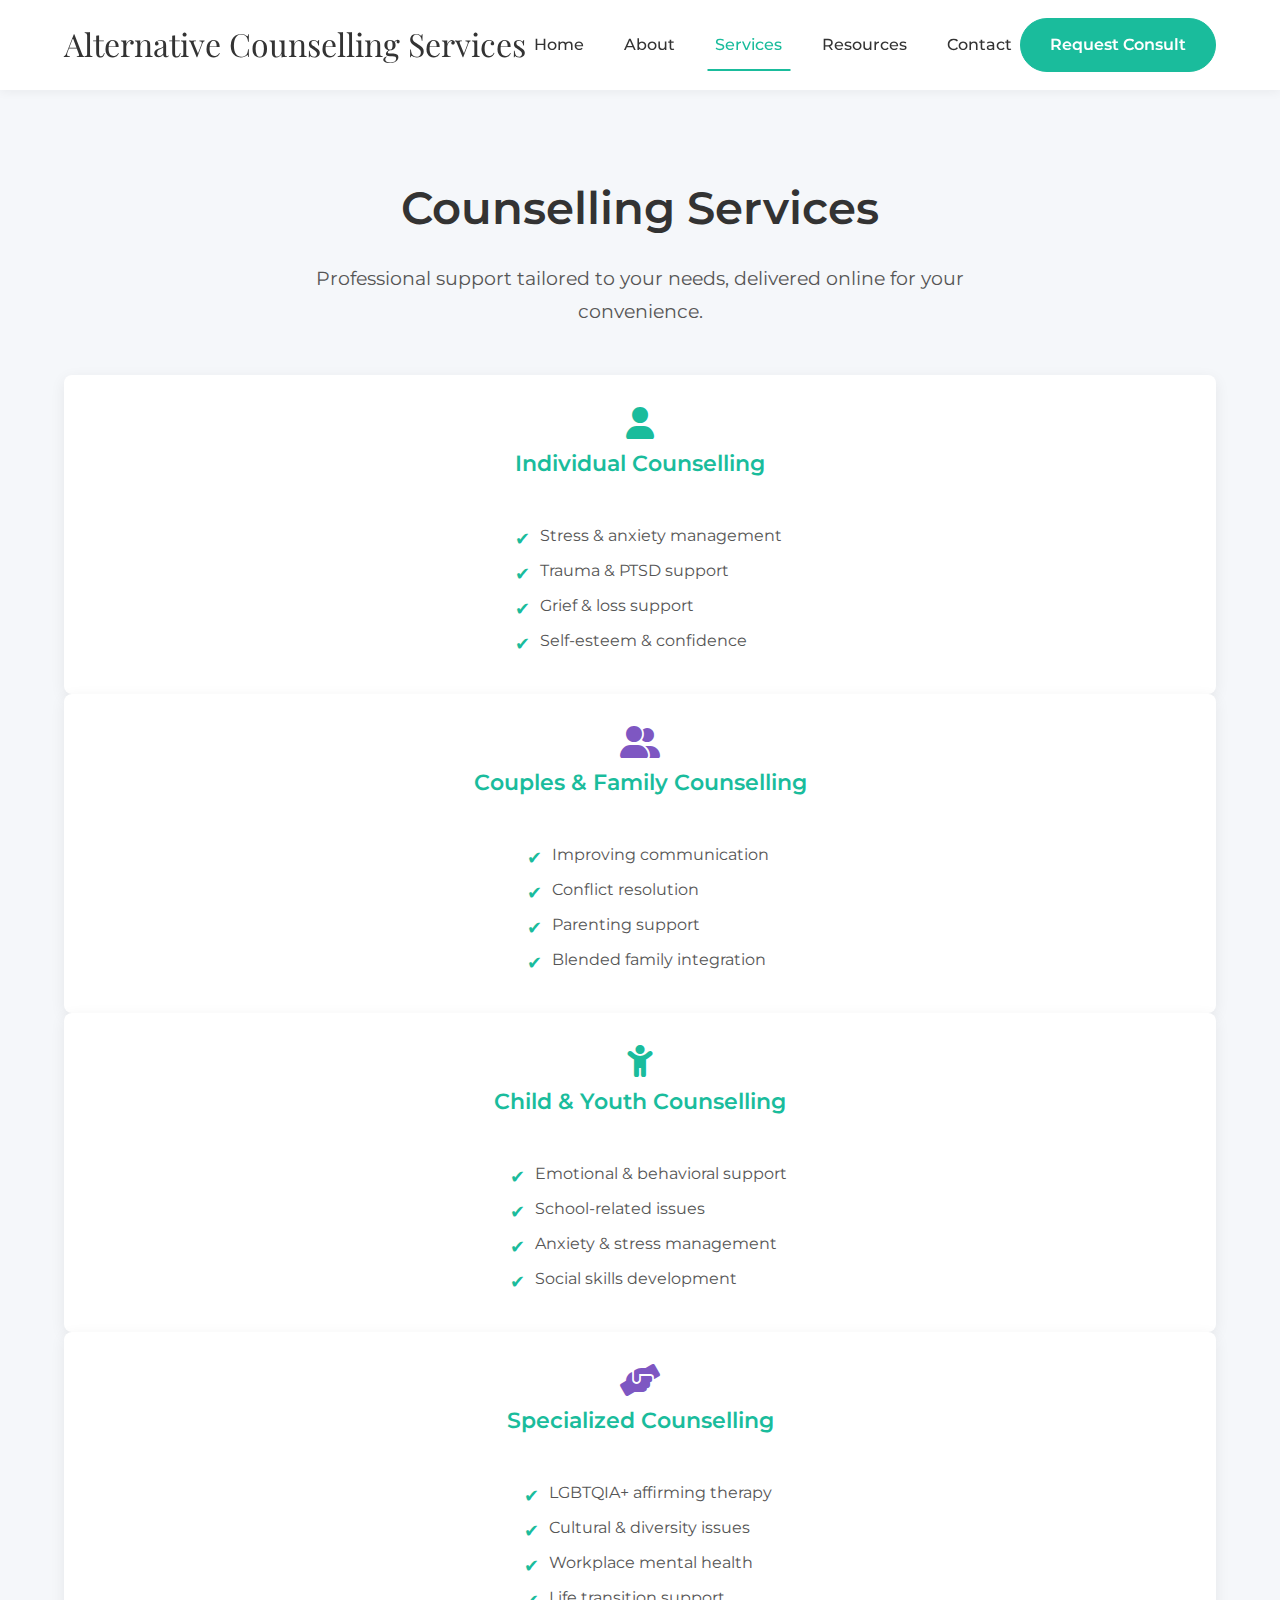
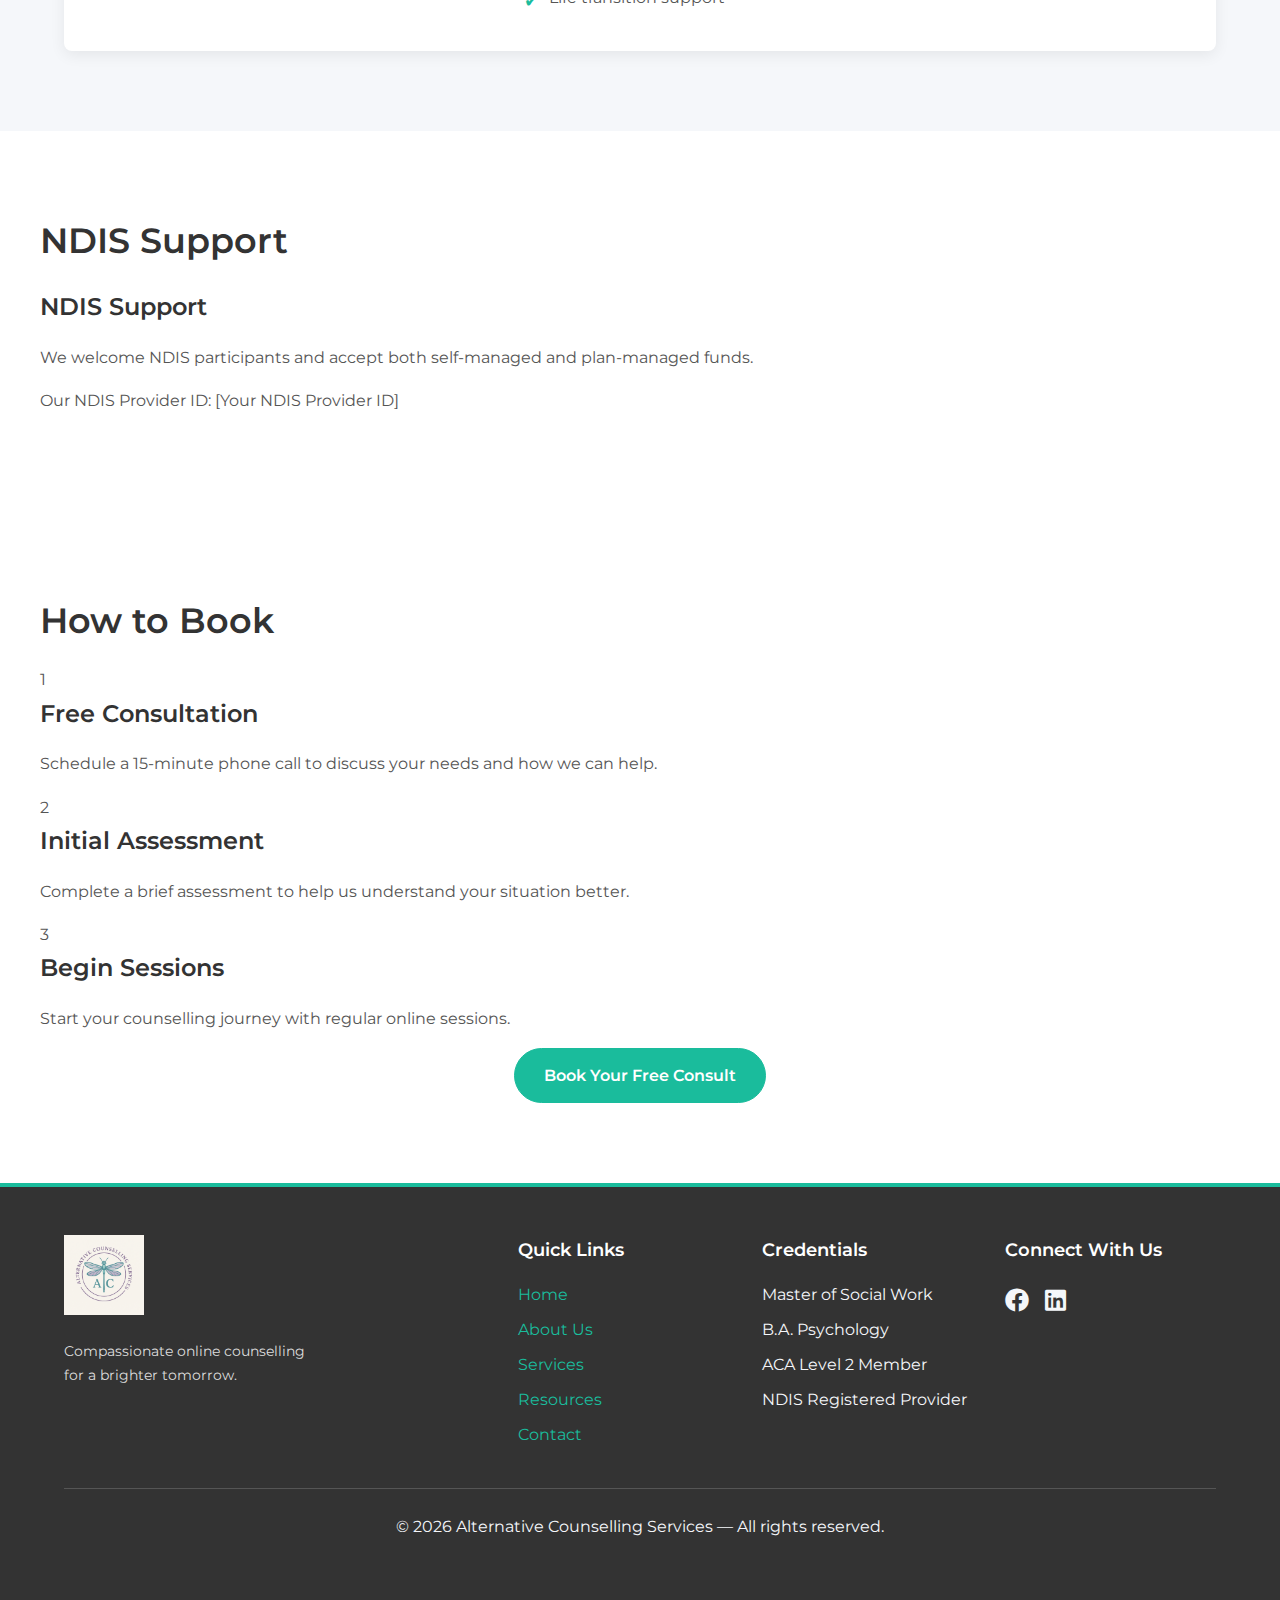
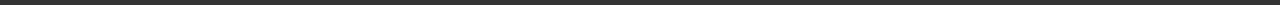
<file: services.html>
<!DOCTYPE html>
<html lang="en">
<head>
    <meta charset="UTF-8">
    <meta name="viewport" content="width=device-width, initial-scale=1.0">
    <title>Services | Alternative Counselling Services</title>
    <meta name="description" content="Professional counselling services for adults, children, and families. Learn about our fees and NDIS support options.">
    
    <!-- Favicon -->
    <link rel="icon" type="image/png" href="assets/img/acs-logo.png">
    
    <!-- Google Fonts -->
    <link href="https://fonts.googleapis.com/css2?family=Montserrat:wght@400;600;700&family=Open+Sans:wght@400;600&display=swap" rel="stylesheet">
    
    <!-- Font Awesome -->
    <link rel="stylesheet" href="https://cdnjs.cloudflare.com/ajax/libs/font-awesome/6.0.0/css/all.min.css">
    
    <!-- Custom CSS -->
    <link rel="stylesheet" href="assets/css/style.css">
</head>
<body>
    <!-- Skip to content link -->
    <a href="#main-content" class="skip-link">Skip to main content</a>

    <!-- Header -->
    <header class="header">
        <div class="nav-container container">
            <a href="index.html" class="nav-logo-link">
                <span class="nav-logo-text">Alternative Counselling Services</span>
            </a>

            <nav class="nav-desktop">
                <a href="index.html">Home</a>
                <a href="about.html">About</a>
                <a href="services.html" class="active">Services</a>
                <a href="resources.html">Resources</a>
                <a href="contact.html">Contact</a>
            </nav>
            
            <a href="contact.html" class="btn btn-primary nav-consult-btn">Request Consult</a>

            <button class="nav-toggle" aria-label="Toggle Navigation">
                <div class="hamburger-box">
                    <div class="hamburger-inner"></div>
                </div>
            </button>
        </div>
    </header>
    
    <div class="nav-mobile-overlay" role="dialog" aria-modal="true">
        <nav class="nav-mobile">
            <a href="index.html">Home</a>
            <a href="about.html">About</a>
            <a href="services.html">Services</a>
            <a href="resources.html">Resources</a>
            <a href="contact.html">Contact</a>
            <a href="contact.html" class="btn btn-primary">Request a Free Consult</a>
        </nav>
    </div>

    <!-- Main Content -->
    <main id="main-content">
        <!-- Services Section -->
        <section class="section services-page-header">
            <div class="container">
                <div class="text-center">
                    <h1>Counselling Services</h1>
                    <p class="lead">Professional support tailored to your needs, delivered online for your convenience.</p>
                </div>
    
                <div class="services-grid">
                    <div class="card service-card">
                        <i class="fas fa-user fa-2x" style="color: var(--color-primary);"></i>
                        <h3>Individual Counselling</h3>
                        <ul class="bullet-list">
                            <li class="bullet-list-item">Stress & anxiety management</li>
                            <li class="bullet-list-item">Trauma & PTSD support</li>
                            <li class="bullet-list-item">Grief & loss support</li>
                            <li class="bullet-list-item">Self-esteem & confidence</li>
                        </ul>
                    </div>
                    <div class="card service-card">
                        <i class="fas fa-user-friends fa-2x" style="color: var(--color-accent);"></i>
                        <h3>Couples & Family Counselling</h3>
                        <ul class="bullet-list">
                            <li class="bullet-list-item">Improving communication</li>
                            <li class="bullet-list-item">Conflict resolution</li>
                            <li class="bullet-list-item">Parenting support</li>
                            <li class="bullet-list-item">Blended family integration</li>
                        </ul>
                    </div>
                    <div class="card service-card">
                        <i class="fas fa-child fa-2x" style="color: var(--color-primary);"></i>
                        <h3>Child & Youth Counselling</h3>
                        <ul class="bullet-list">
                            <li class="bullet-list-item">Emotional & behavioral support</li>
                            <li class="bullet-list-item">School-related issues</li>
                            <li class="bullet-list-item">Anxiety & stress management</li>
                            <li class="bullet-list-item">Social skills development</li>
                        </ul>
                    </div>
                    <div class="card service-card">
                        <i class="fas fa-hands-helping fa-2x" style="color: var(--color-accent);"></i>
                        <h3>Specialized Counselling</h3>
                        <ul class="bullet-list">
                            <li class="bullet-list-item">LGBTQIA+ affirming therapy</li>
                            <li class="bullet-list-item">Cultural & diversity issues</li>
                            <li class="bullet-list-item">Workplace mental health</li>
                            <li class="bullet-list-item">Life transition support</li>
                        </ul>
                    </div>
                </div>
            </div>
        </section>

        <!-- NDIS Support Section -->
        <section class="section container dragonfly-bg">
            <h2>NDIS Support</h2>
            <div class="ndis-info">
                <h3>NDIS Support</h3>
                <p>We welcome NDIS participants and accept both self-managed and plan-managed funds.</p>
                <p>Our NDIS Provider ID: <span class="placeholder">[Your NDIS Provider ID]</span></p>
            </div>
        </section>

        <!-- How to Book -->
        <section class="section container">
            <h2>How to Book</h2>
            <div class="booking-steps">
                <div class="step">
                    <div class="step-number">1</div>
                    <h3>Free Consultation</h3>
                    <p>Schedule a 15-minute phone call to discuss your needs and how we can help.</p>
                </div>
                <div class="step">
                    <div class="step-number">2</div>
                    <h3>Initial Assessment</h3>
                    <p>Complete a brief assessment to help us understand your situation better.</p>
                </div>
                <div class="step">
                    <div class="step-number">3</div>
                    <h3>Begin Sessions</h3>
                    <p>Start your counselling journey with regular online sessions.</p>
                </div>
            </div>
            <div class="text-center">
                <a href="contact.html" class="btn btn-primary">Book Your Free Consult</a>
            </div>
        </section>
    </main>

    <!-- Footer -->
    <footer class="footer">
        <div class="container">
            <div class="footer-grid">
                <div class="footer-col footer-col-1">
                    <img src="assets/img/acs-logo.png" alt="Alternative Counselling Services Logo" class="footer-logo">
                    <p class="footer-tagline">Compassionate online counselling for a brighter tomorrow.</p>
                </div>
                <div class="footer-col footer-col-2">
                    <h3>Quick Links</h3>
                    <ul class="footer-links">
                        <li><a href="index.html">Home</a></li>
                        <li><a href="about.html">About Us</a></li>
                        <li><a href="services.html">Services</a></li>
                        <li><a href="resources.html">Resources</a></li>
                        <li><a href="contact.html">Contact</a></li>
                    </ul>
                </div>
                <div class="footer-col footer-col-3">
                    <h3>Credentials</h3>
                    <ul class="footer-links">
                        <li>Master of Social Work</li>
                        <li>B.A. Psychology</li>
                        <li>ACA Level 2 Member</li>
                        <li>NDIS Registered Provider</li>
                    </ul>
                </div>
                <div class="footer-col footer-col-4">
                    <h3>Connect With Us</h3>
                    <div class="footer-social">
                        <a href="#" aria-label="Facebook"><i class="fab fa-facebook"></i></a>
                        <a href="#" aria-label="LinkedIn"><i class="fab fa-linkedin"></i></a>
                    </div>
                </div>
            </div>
            <div class="footer-bottom">
                <p>&copy; <script>document.write(new Date().getFullYear())</script> Alternative Counselling Services — All rights reserved.</p>
            </div>
        </div>
    </footer>

    <!-- JavaScript -->
    <script src="js/main.js"></script>
</body>
</html>
</file>
<file: assets/css/style.css>
@import url('https://fonts.googleapis.com/css2?family=Playfair+Display:wght@400;700&family=Montserrat:wght@400;500;600;700&display=swap');

/* ==========================================================================
   Base & Reset
   ========================================================================== */
:root {
    --color-primary: #1ABC9C;
    --color-primary-dark: #15967d;
    --color-accent: #7E57C2;
    --color-dark: #333333;
    --color-gray: #555555;
    --color-light: #FFFFFF;
    --color-light-alt: #F5F7FA;
    --color-gray-light: #DDDDDD;

    --font-primary: 'Montserrat', sans-serif;
    --font-display: 'Playfair Display', serif;
    
    --max-width: 1200px;
    --header-height: 90px;
    --border-radius: 8px;
}

* {
    margin: 0;
    padding: 0;
    box-sizing: border-box;
}

body {
    font-family: var(--font-primary);
    line-height: 1.7;
    color: var(--color-gray);
    background-color: var(--color-light);
}

h1, h2, h3, h4, h5, h6 {
    font-family: var(--font-primary);
    font-weight: 600;
    color: var(--color-dark);
    margin-bottom: 1rem;
}

h1 { font-size: 2.8rem; }
h2 { font-size: 2.2rem; }
h3 { font-size: 1.5rem; }

p {
    margin-bottom: 1rem;
}

a {
    color: var(--color-primary);
    text-decoration: none;
    transition: color 0.3s ease;
}

a:hover {
    color: var(--color-primary-dark);
}

/* ==========================================================================
   Utilities & Layout
   ========================================================================== */
.container {
    max-width: var(--max-width);
    margin: 0 auto;
    padding: 0 1.5rem;
}

.section {
    padding: 5rem 0;
}

.section-title {
    text-align: center;
    margin-bottom: 3rem;
}

.grid-2, .grid-3 {
    display: grid;
    gap: 2rem;
}

.grid-2 { grid-template-columns: 1fr 1fr; }
.grid-3 { grid-template-columns: repeat(3, 1fr); }

.card {
    background: var(--color-light);
    border-radius: var(--border-radius);
    padding: 2rem;
    box-shadow: 0 4px 15px rgba(0, 0, 0, 0.07);
    transition: transform 0.3s ease, box-shadow 0.3s ease;
}

.card:hover {
    transform: translateY(-5px);
    box-shadow: 0 8px 25px rgba(0, 0, 0, 0.1);
}

.btn {
    display: inline-block;
    padding: 0.8rem 1.8rem;
    border-radius: 50px;
    text-decoration: none;
    transition: all 0.3s ease;
    cursor: pointer;
    border: 1px solid transparent;
    font-weight: 600;
    font-family: var(--font-primary);
    white-space: nowrap;
}

.btn-primary {
    background-color: var(--color-primary);
    color: var(--color-light);
    border-color: var(--color-primary);
}

.btn-primary:hover {
    background-color: var(--color-primary-dark);
    border-color: var(--color-primary-dark);
    color: var(--color-light);
}

.text-center { text-align: center; }

.lead {
    font-size: 1.2rem;
    color: var(--color-gray);
    max-width: 700px;
    margin: 0 auto 3rem auto;
}

/* ==========================================================================
   Header & Navigation
   ========================================================================== */
.header {
    position: sticky;
    top: 0;
    z-index: 1000;
    background-color: var(--color-light);
    box-shadow: 0 2px 10px rgba(0, 0, 0, 0.05);
}

.nav-container {
    display: flex;
    align-items: center;
    justify-content: space-between;
    height: var(--header-height);
}

.nav-logo-link {
    text-decoration: none;
}

.nav-logo-text {
    font-family: var(--font-display);
    font-size: 1.6rem;
    font-weight: 400;
    color: var(--color-dark);
    line-height: 1.2;
}

.nav-desktop {
    display: none;
    align-items: center;
    gap: 1.5rem;
}

.nav-desktop a {
    color: var(--color-dark);
    font-weight: 500;
    padding: 0.5rem;
    position: relative;
}

.nav-desktop a::after {
    content: '';
    position: absolute;
    bottom: -4px;
    left: 50%;
    transform: translateX(-50%);
    width: 0;
    height: 2px;
    background-color: var(--color-primary);
    transition: width 0.3s ease;
}

.nav-desktop a:hover,
.nav-desktop a.active {
    color: var(--color-primary);
}

.nav-desktop a.active::after {
    width: 100%;
}

.nav-consult-btn {
    display: none;
}

/* Mobile Navigation Toggle (Hamburger) */
.nav-toggle {
    background: transparent;
    border: none;
    cursor: pointer;
    padding: 0.5rem;
    z-index: 1010;
}

.hamburger-box {
    width: 30px;
    height: 24px;
    position: relative;
}

.hamburger-inner,
.hamburger-inner::before,
.hamburger-inner::after {
    content: '';
    position: absolute;
    width: 30px;
    height: 3px;
    background-color: var(--color-dark);
    border-radius: 3px;
    transition: transform 0.3s ease-in-out, background-color 0.3s ease-in-out;
}

.hamburger-inner {
    top: 50%;
    transform: translateY(-50%);
}

.hamburger-inner::before { top: -10px; }
.hamburger-inner::after { bottom: -10px; }

/* Mobile Overlay */
.nav-mobile-overlay {
    position: fixed;
    top: 0;
    left: 0;
    width: 100%;
    height: 100%;
    background-color: rgba(245, 247, 250, 0.99);
    backdrop-filter: blur(5px);
    z-index: 1005;
    display: flex;
    align-items: center;
    justify-content: center;
    opacity: 0;
    visibility: hidden;
    transition: opacity 0.35s ease, visibility 0s 0.35s linear;
}

.nav-mobile {
    display: flex;
    flex-direction: column;
    align-items: center;
    gap: 2rem;
    text-align: center;
}

.nav-mobile a {
    color: var(--color-dark);
    font-size: 1.8rem;
    font-weight: 600;
}

.nav-mobile .btn {
    margin-top: 1rem;
    font-size: 1.2rem;
}

/* Menu Open State */
body.nav-open {
    overflow: hidden;
}

body.nav-open .nav-mobile-overlay {
    opacity: 1;
    visibility: visible;
    transition: opacity 0.35s ease, visibility 0s 0s linear;
}

body.nav-open .hamburger-inner {
    transform: rotate(45deg);
    background-color: var(--color-dark);
}

body.nav-open .hamburger-inner::before {
    top: 0;
    transform: rotate(0);
}

body.nav-open .hamburger-inner::after {
    bottom: 0;
    transform: rotate(90deg);
}

/* ==========================================================================
   Main Content
   ========================================================================== */
main {
    background-color: var(--color-light);
}

/* Hero Section */
.hero {
    position: relative;
    background-size: cover;
    background-position: center;
    color: var(--color-light);
    padding: 6rem 1.5rem;
    text-align: center;
    display: flex;
    flex-direction: column;
    justify-content: center;
    align-items: center;
    min-height: 70vh;
}

.hero::before {
    content: '';
    position: absolute;
    top: 0;
    left: 0;
    right: 0;
    bottom: 0;
    background: rgba(0, 0, 0, 0.45);
}

.hero-content {
    position: relative;
    max-width: 800px;
}

.hero h1 {
    color: var(--color-light);
    font-family: var(--font-display);
    font-weight: 700;
}

/* Resources Page */
.search-container {
    max-width: 700px;
    margin: 0 auto;
    text-align: center;
}

.search-form {
    display: flex;
    gap: 0.5rem;
}

.resources-grid {
    grid-template-columns: repeat(auto-fit, minmax(320px, 1fr));
}

.resource-card {
    display: flex;
    flex-direction: column;
    text-align: center;
}

.resource-card-icon {
    height: 70px;
    margin-bottom: 1.5rem;
}

.resource-card h3 {
    font-size: 1.3rem;
    color: var(--color-dark);
}

.resource-card p {
    flex-grow: 1; /* Ensures p takes up space to align buttons */
    margin-bottom: 1.5rem;
}

/* Newsletter Section */
.newsletter-section {
    background-color: var(--color-light-alt);
}

.newsletter-form {
    display: flex;
    gap: 0.5rem;
    max-width: 600px;
    margin: 0 auto;
}

/* Services Page */
.services-page-header {
    background-color: var(--color-light-alt);
}

.services-page-header .lead {
    margin-bottom: 3rem;
}

.services-grid {
    grid-template-columns: 1fr 1fr;
}

.service-card {
    text-align: center;
}

.service-card h3 {
    color: var(--color-primary);
    font-size: 1.4rem;
    margin-bottom: 1rem;
}

.service-card .bullet-list {
    text-align: left;
    margin: 1.5rem 0 0 1rem;
    display: inline-block;
}

.bullet-list {
    list-style: none;
    padding: 0;
}

.bullet-list-item {
    position: relative;
    padding-left: 25px;
    margin-bottom: 0.5rem;
}

.bullet-list-item::before {
    content: '✔';
    color: var(--color-primary);
    position: absolute;
    left: 0;
    top: 2px;
    font-size: 1.1em;
}

/* Footer */
.footer {
    background-color: var(--color-dark);
    color: var(--color-light-alt);
    border-top: 4px solid var(--color-primary);
    padding: 3rem 1.5rem;
    text-align: left;
}

.footer a {
    color: var(--color-primary);
}

.footer a:hover {
    color: var(--color-primary);
}

.footer-grid {
    display: grid;
    grid-template-columns: 2fr repeat(3, 1fr);
    gap: 2rem;
    margin-bottom: 2rem;
}

.footer-logo {
    max-width: 80px;
    margin-bottom: 1rem;
}

.footer-tagline {
    font-size: 0.9rem;
    color: var(--color-gray-light);
    max-width: 250px;
}

.footer-col h3 {
    color: var(--color-light);
    font-size: 1.1rem;
    margin-bottom: 1rem;
}

.footer-links {
    list-style: none;
    padding: 0;
    margin: 0;
}

.footer-links li {
    margin-bottom: 0.5rem;
}

.footer-social {
    display: flex;
    gap: 1rem;
}

.footer-social a {
    color: var(--color-light-alt);
    margin: 0;
    font-size: 1.5rem;
}

.footer-bottom {
    border-top: 1px solid var(--color-gray);
    padding-top: 1.5rem;
    text-align: center;
}

.footer-copyright {
    font-size: 0.9rem;
    color: var(--color-gray);
    list-style: none;
    padding: 0;
}

/* ==========================================================================
   Media Queries
   ========================================================================== */
@media (min-width: 992px) {
    .nav-logo-text {
        font-size: 2rem;
    }

    .nav-desktop {
        display: flex;
    }

    .nav-consult-btn {
        display: inline-block;
    }

    .nav-toggle {
        display: none;
    }
}

@media (max-width: 768px) {
    h1 { font-size: 2.2rem; }
    h2 { font-size: 1.8rem; }
    
    .grid-2, .grid-3 {
        grid-template-columns: 1fr;
    }
    
    .section {
        padding: 3rem 0;
    }

    .hero {
        min-height: 50vh;
        padding: 4rem 1.5rem;
    }

    .footer-grid {
        grid-template-columns: 1fr;
        text-align: center;
    }

    .footer-col {
        display: flex;
        flex-direction: column;
        align-items: center;
    }

    .footer-tagline {
        max-width: 100%;
    }
}

/* ==========================================================================
   Accessibility
   ========================================================================== */
.skip-link {
    position: absolute;
    top: -100px;
    left: 0;
    background: var(--color-primary);
    color: white;
    padding: 1rem;
    z-index: 2000;
    transition: top 0.3s ease;
}

.skip-link:focus {
    top: 0;
}

/* Form Styles */
.form-group {
    margin-bottom: 1.5rem;
}

.form-control {
    width: 100%;
    padding: 0.9rem 1rem;
    border: 1px solid var(--color-gray-light);
    border-radius: var(--border-radius);
    font-family: inherit;
    font-size: 1rem;
    transition: border-color 0.3s, box-shadow 0.3s;
}

.form-control:focus {
    outline: none;
    border-color: var(--color-primary);
    box-shadow: 0 0 0 3px rgba(26, 188, 156, 0.2);
}

/* Contact Page */
.contact-grid {
    display: grid;
    grid-template-columns: 1fr 1.5fr;
    gap: 2rem;
    align-items: start;
}

.contact-details-list {
    list-style: none;
    padding: 0;
    margin: 1.5rem 0;
}

.contact-details-list li {
    display: flex;
    align-items: center;
    gap: 1rem;
    margin-bottom: 1rem;
}

.contact-details-list i {
    font-size: 1.2rem;
    color: var(--color-primary);
}

.privacy-note {
    display: flex;
    align-items: center;
    gap: 0.75rem;
    font-size: 0.9rem;
    color: var(--color-gray);
    margin-top: 2rem;
    padding-top: 1.5rem;
    border-top: 1px solid var(--color-gray-light);
}

.form-group label {
    display: block;
    margin-bottom: 0.5rem;
    font-weight: 600;
}

/* Bullet List - General */
.bullet-list {
    list-style: none;
    padding: 0;
}

@media (max-width: 992px) {
    .contact-grid {
        grid-template-columns: 1fr;
    }

    .footer-grid {
        grid-template-columns: repeat(2, 1fr);
    }
}

@media (max-width: 768px) {
    h1 { font-size: 2.2rem; }
    h2 { font-size: 1.8rem; }
    
    .grid-2, .grid-3 {
        grid-template-columns: 1fr;
    }
    
    .section {
        padding: 3rem 0;
    }

    .hero {
        min-height: 50vh;
        padding: 4rem 1.5rem;
    }

    .footer-grid {
        grid-template-columns: 1fr;
        text-align: center;
    }

    .footer-col {
        display: flex;
        flex-direction: column;
        align-items: center;
    }

    .footer-tagline {
        max-width: 100%;
    }
}
</file>
